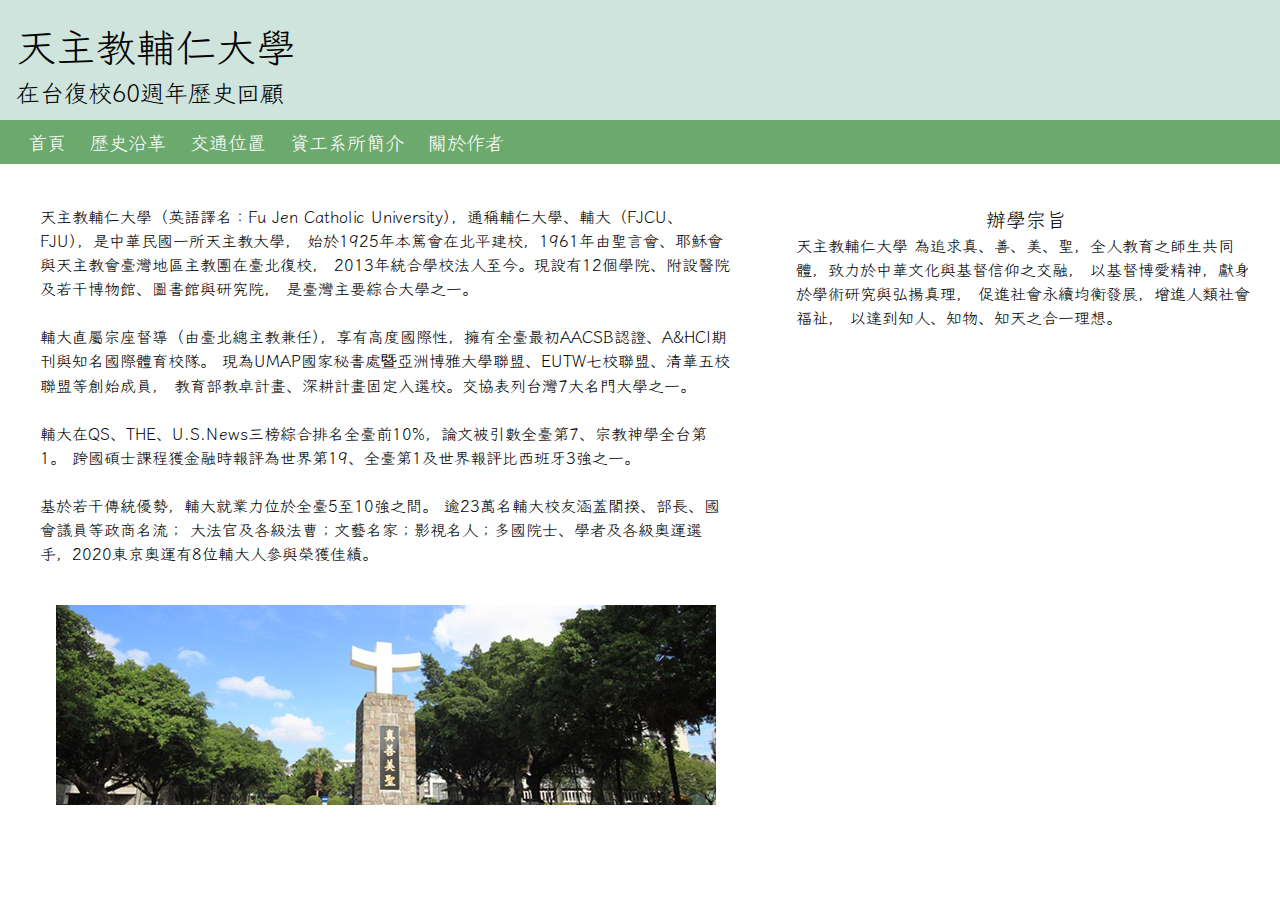
<file: first_project/index.html>
<!DOCTYPE html>
<html lang="zh-Hant">
<!-- 繁體中文 -->

<head>
    <meta charset="UTF-8">
    <meta http-equiv="X-UA-Compatible" content="IE=edge">
    <title>輔大在台復校60週年</title>
    <meta name="description" content="輔仁大學簡介與資工系所歷史沿革">
    <!-- 用在爬蟲，對於這網頁的簡單說明 -->
    <link rel="preconnect" href="https://fonts.googleapis.com">
    <link rel="preconnect" href="https://fonts.gstatic.com" crossorigin>
    <link
        href="https://fonts.googleapis.com/css2?family=Klee+One&family=Kosugi+Maru&family=Mochiy+Pop+P+One&display=swap"
        rel="stylesheet">
    <link rel="stylesheet" href="./style.css">
</head>

<body>
    <script src="./app.js"></script>
    <header>
        <h1 class="headerTitle">天主教輔仁大學</h1>
        <h2 class="headerText">在台復校60週年歷史回顧</h2>
    </header>
    <!-- 導覽列 -->
    <nav>
        <ul>
            <li><a href="#">首頁</a> </li>
            <li><a href="./history.html">歷史沿革</a> </li>
            <li><a href="./traffic.html">交通位置</a> </li>
            <li><a href="./csie.html">資工系所簡介</a> </li>
            <li><a href="./me.html">關於作者</a> </li>
        </ul>
    </nav>

    <!-- 主區域 -->
    <main>
        <!-- 第一區塊 -->
        <section class="left">
            <p>天主教輔仁大學（英語譯名：Fu Jen Catholic
                University），通稱輔仁大學、輔大（FJCU、FJU），是中華民國一所天主教大學，
                始於1925年本篤會在北平建校，1961年由聖言會、耶穌會與天主教會臺灣地區主教團在臺北復校，
                2013年統合學校法人至今。現設有12個學院、附設醫院及若干博物館、圖書館與研究院，
                是臺灣主要綜合大學之一。
            </p>
            <br>
            <p>
                輔大直屬宗座督導（由臺北總主教兼任），享有高度國際性，擁有全臺最初AACSB認證、A&HCI期刊與知名國際體育校隊。
                現為UMAP國家秘書處暨亞洲博雅大學聯盟、EUTW七校聯盟、清華五校聯盟等創始成員，
                教育部教卓計畫、深耕計畫固定入選校。交協表列台灣7大名門大學之一。
            </p>
            <br>
            <p>輔大在QS、THE、U.S.News三榜綜合排名全臺前10%，論文被引數全臺第7、宗教神學全台第1。
                跨國碩士課程獲金融時報評為世界第19、全臺第1及世界報評比西班牙3強之一。
            </p>
            <br>
            <p>基於若干傳統優勢，輔大就業力位於全臺5至10強之間。
                逾23萬名輔大校友涵蓋閣揆、部長、國會議員等政商名流；
                大法官及各級法曹；文藝名家；影視名人；多國院士、學者及各級奧運選手，2020東京奧運有8位輔大人參與榮獲佳績。
            </p>
            <br>
            <div id="img_FJU">
                <img src="./fju.png" alt="輔仁大學">
            </div>
        </section>

        <!-- 第二區塊 -->
        <section class="right">
            <h3>辦學宗旨</h3>
            <p>
                天主教輔仁大學 為追求真、善、美、聖，全人教育之師生共同體，致力於中華文化與基督信仰之交融，
                以基督博愛精神，獻身於學術研究與弘揚真理， 促進社會永續均衡發展，增進人類社會福祉，
                以達到知人、知物、知天之合一理想。
            </p>
            <br>
            <iframe
                src="https://www.google.com/maps/embed?pb=!1m18!1m12!1m3!1d5039.03787516266!2d121.43192634615957!3d25.035267389394555!2m3!1f0!2f0!3f0!3m2!1i1024!2i768!4f13.1!3m3!1m2!1s0x3442a7dd8be91eaf%3A0xe342a67d6574f896!2z5aSp5Li75pWZ6LyU5LuB5aSn5a24!5e0!3m2!1szh-TW!2stw!4v1636611937724!5m2!1szh-TW!2stw"
                width="400" height="300" style="border:0;" allowfullscreen="" loading="lazy"></iframe>
        </section>
    </main>

</body>

</html>
</file>
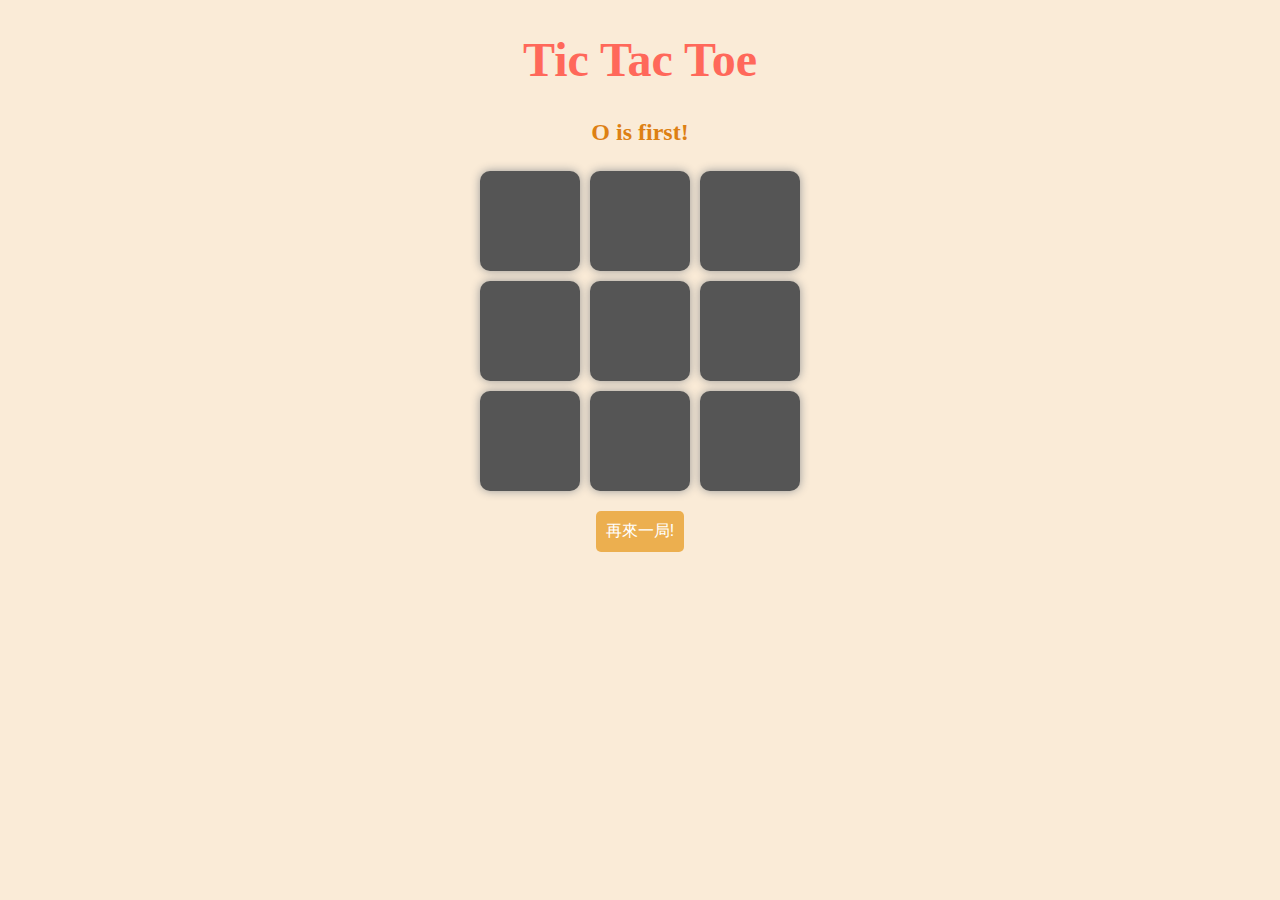
<file: OOXX/index.html>
<!DOCTYPE html>
<html lang="zh">

<head>
    <meta charset="UTF-8">
    <meta http-equiv="X-UA-Compatible" content="IE=edge">
    <meta name="viewport" content="width=device-width, initial-scale=1.0">
    <title>井字遊戲</title>
    <script src="https://code.jquery.com/jquery-3.2.1.min.js"></script>
    <link rel="stylesheet" href="./style.css">

</head>

<body>

    <h1>Tic Tac Toe</h1>
    <h2>O is first!</h2>
    <div class="grid">
        <div id="a" class="gray"></div>
        <div id="b" class="gray"></div>
        <div id="c" class="gray"></div>
        <div id="d" class="gray"></div>
        <div id="e" class="gray"></div>
        <div id="f" class="gray"></div>
        <div id="g" class="gray"></div>
        <div id="h" class="gray"></div>
        <div id="i" class="gray"></div>
    </div>
    <button>再來一局!</button>
</body>
<script src="./app.js"></script>

</html>
</file>
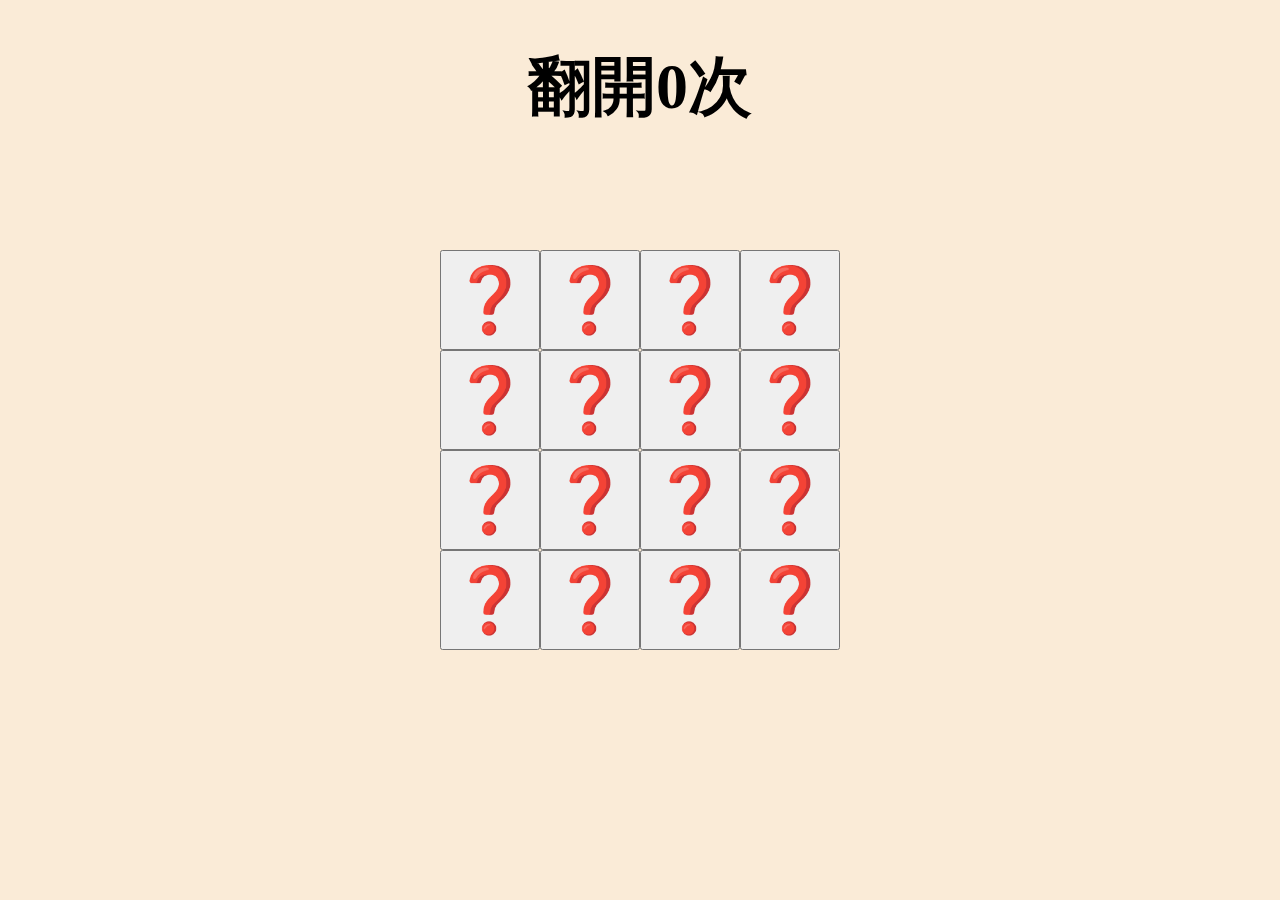
<file: punch/index.html>
<!DOCTYPE html>
<html lang="zh">

<head>
    <meta charset="UTF-8">
    <meta http-equiv="X-UA-Compatible" content="IE=edge">
    <meta name="viewport" content="width=device-width, initial-scale=1.0">
    <title>對對碰~</title>
    <script src="https://code.jquery.com/jquery-3.2.1.min.js"></script>
    <link rel="stylesheet" href="./style.css">

</head>

<body>

    <h1 style="text-align: center;">翻開0次</h1>
    <h2 style="text-align: center;"> 配對成功！ </h2>
    <!--data-index 為自訂屬性-->
    <div class="container">
        <button data-index="0">❓</button>
        <button data-index="1">❓</button>
        <button data-index="2">❓</button>
        <button data-index="3">❓</button>
        <button data-index="4">❓</button>
        <button data-index="5">❓</button>
        <button data-index="6">❓</button>
        <button data-index="7">❓</button>
        <button data-index="8">❓</button>
        <button data-index="9">❓</button>
        <button data-index="10">❓</button>
        <button data-index="11">❓</button>
        <button data-index="12">❓</button>
        <button data-index="13">❓</button>
        <button data-index="14">❓</button>
        <button data-index="15">❓</button>
    </div>
</body>
<script src="./app.js"></script>

</html>
</file>
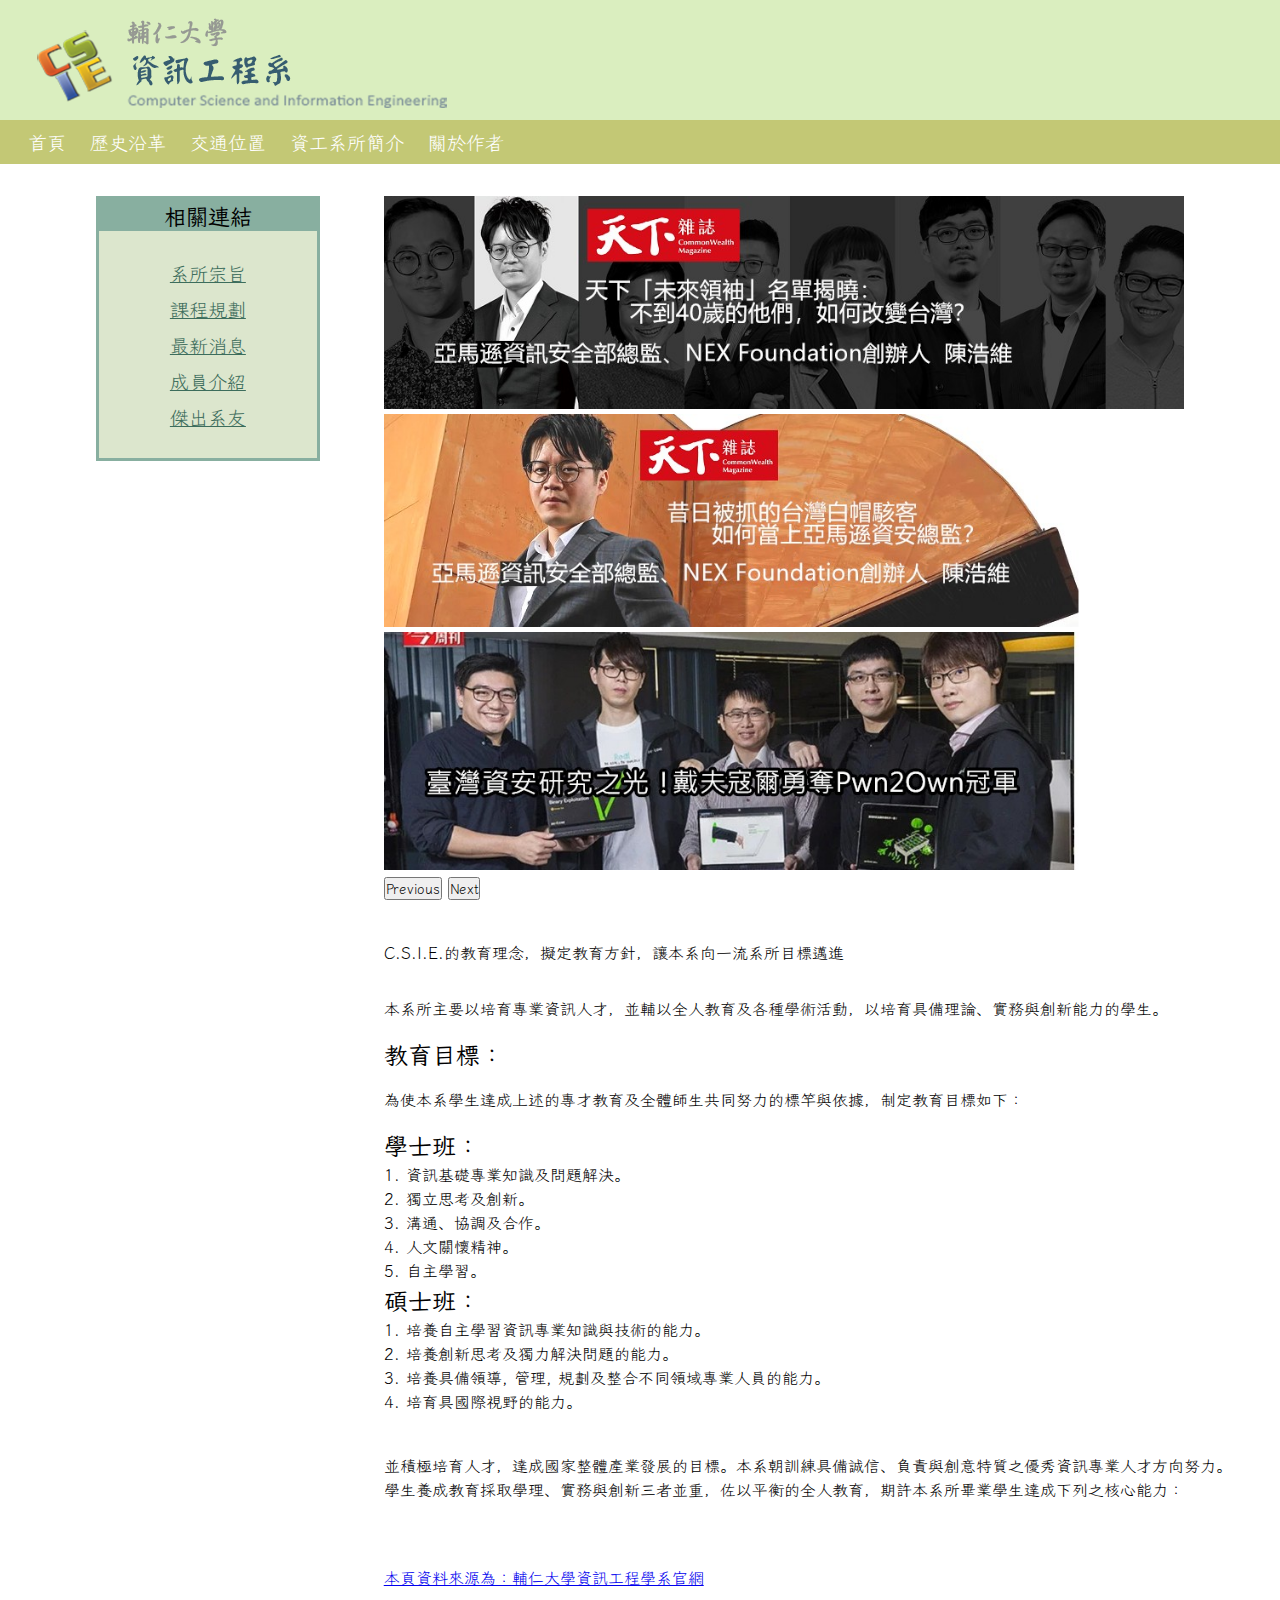
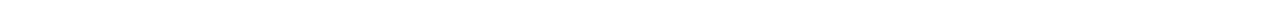
<file: first_project/csie.html>
<!DOCTYPE html>
<html lang="zh-Hant">
<!-- 繁體中文 -->

<head>
    <meta charset="UTF-8" />
    <meta http-equiv="X-UA-Compatible" content="IE=edge" />
    <title>資工系所簡介</title>
    <meta name="description" content="輔仁大學簡介與資工系所歷史沿革" />
    <!-- 用在爬蟲，對於這網頁的簡單說明 -->
    <link rel="preconnect" href="https://fonts.googleapis.com" />
    <link rel="preconnect" href="https://fonts.gstatic.com" crossorigin />
    <link
        href="https://fonts.googleapis.com/css2?family=Klee+One&family=Kosugi+Maru&family=Mochiy+Pop+P+One&display=swap"
        rel="stylesheet" />

    <link href="https://fonts.googleapis.com/css2?family=Noto+Sans+TC&display=swap" rel="stylesheet" />
    <link href="https://cdn.jsdelivr.net/npm/bootstrap@5.0.2/dist/css/bootstrap.min.css" rel="stylesheet"
        integrity="sha384-EVSTQN3/azprG1Anm3QDgpJLIm9Nao0Yz1ztcQTwFspd3yD65VohhpuuCOmLASjC" crossorigin="anonymous">
    <script src="https://cdn.jsdelivr.net/npm/bootstrap@5.0.2/dist/js/bootstrap.bundle.min.js"
        integrity="sha384-MrcW6ZMFYlzcLA8Nl+NtUVF0sA7MsXsP1UyJoMp4YLEuNSfAP+JcXn/tWtIaxVXM"
        crossorigin="anonymous"></script>

    <link rel="stylesheet" href="./style_csie.css" />
</head>

<body>
    <header>
        <img src="./CSIE_logo.png" alt="資工系" />
    </header>
    <!-- 導覽列 -->
    <nav>
        <ul>
            <li><a href="./index.html">首頁</a></li>
            <li><a href="./history.html">歷史沿革</a></li>
            <li><a href="./traffic.html">交通位置</a></li>
            <li><a href="#">資工系所簡介</a></li>
            <li><a href="./me.html">關於作者</a></li>
        </ul>
    </nav>

    <!-- 主區域 -->
    <main>
        <!-- 第一區塊 -->
        <section class="left">
            <h3 style="background-color: rgb(136, 175, 160);"><b>相關連結</b></h3>
            <br>
            <div>
                <ul>
                    <ol>
                        <a href="http://www3.csie.fju.edu.tw/DepIntro.jsp?DI_CODE=1" target="_blank">系所宗旨</a>
                    </ol>
                    <ol>
                        <a href="http://www3.csie.fju.edu.tw/showTimetable.jsp?div=U" target="_blank">課程規劃</a>
                    </ol>
                    <ol>
                        <a href="http://www3.csie.fju.edu.tw/News.jsp" target="_blank">最新消息</a>
                    </ol>
                    <ol>
                        <a href="http://www3.csie.fju.edu.tw/teacher.jsp?type=a" target="_blank">成員介紹</a>
                    </ol>
                    <ol>
                        <a href="http://www3.csie.fju.edu.tw/article.jsp?articleID=78" target="_blank">傑出系友</a>
                    </ol>
                </ul>
            </div>
        </section>

        <!-- 第二區塊 -->
        <section class="right">
            <div id="carouselExampleControls" class="carousel slide" data-bs-ride="carousel">
                <div class="carousel-inner">
                    <div class="carousel-item active">
                        <img src="./01.jpg" class="d-block" alt="傑出系友：陳浩維" width=800px>
                    </div>
                    <div class="carousel-item">
                        <img src="./02.jpg" class="d-block" alt="傑出系友" width=800px>
                    </div>
                    <div class="carousel-item">
                        <img src="./03.jpg" class="d-block" alt="傑出系友" width=800px>
                    </div>
                </div>
                <button class="carousel-control-prev" type="button" data-bs-target="#carouselExampleControls"
                    data-bs-slide="prev">
                    <span class="carousel-control-prev-icon" aria-hidden="true"></span>
                    <span class="visually-hidden">Previous</span>
                </button>
                <button class="carousel-control-next" type="button" data-bs-target="#carouselExampleControls"
                    data-bs-slide="next">
                    <span class="carousel-control-next-icon" aria-hidden="true"></span>
                    <span class="visually-hidden">Next</span>
                </button>
            </div>

            <br>
            <p>
                C.S.I.E.的教育理念，擬定教育方針，讓本系向一流系所目標邁進
            </p>

            <p>本系所主要以培育專業資訊人才，並輔以全人教育及各種學術活動，以培育具備理論、實務與創新能力的學生。</p>
            <h2><b>教育目標：</b></h2>

            <p>
                為使本系學生達成上述的專才教育及全體師生共同努力的標竿與依據，制定教育目標如下：
            </p>
            <div>
                <h2><b>學士班：</b></h2>

                <ul>
                    <ol>
                        1. 資訊基礎專業知識及問題解決。
                    </ol>
                    <ol>
                        2. 獨立思考及創新。
                    </ol>
                    <ol>
                        3. 溝通、協調及合作。
                    </ol>
                    <ol>
                        4. 人文關懷精神。
                    </ol>
                    <ol>
                        5. 自主學習。
                    </ol>
                </ul>
                <div>
                    <h2><b>碩士班：</b></h2>
                    <ul>
                        <ol>
                            1. 培養自主學習資訊專業知識與技術的能力。
                        </ol>
                        <ol>
                            2. 培養創新思考及獨力解決問題的能力。
                        </ol>
                        <ol>
                            3. 培養具備領導, 管理, 規劃及整合不同領域專業人員的能力。
                        </ol>
                        <ol>
                            4. 培育具國際視野的能力。
                        </ol>
                    </ul>
                </div>
                <br>

                <p>
                    並積極培育人才，達成國家整體產業發展的目標。本系朝訓練具備誠信、負責與創意特質之優秀資訊專業人才方向努力。
                    <br />
                    學生養成教育採取學理、實務與創新三者並重，佐以平衡的全人教育，期許本系所畢業學生達成下列之核心能力：
                </p>
            </div>
            <br><br>
            <a href="http://www3.csie.fju.edu.tw/layout/oneblue/vvindex.jsp">
                本頁資料來源為：輔仁大學資訊工程學系官網</a>

        </section>
    </main>
</body>

</html>
</file>
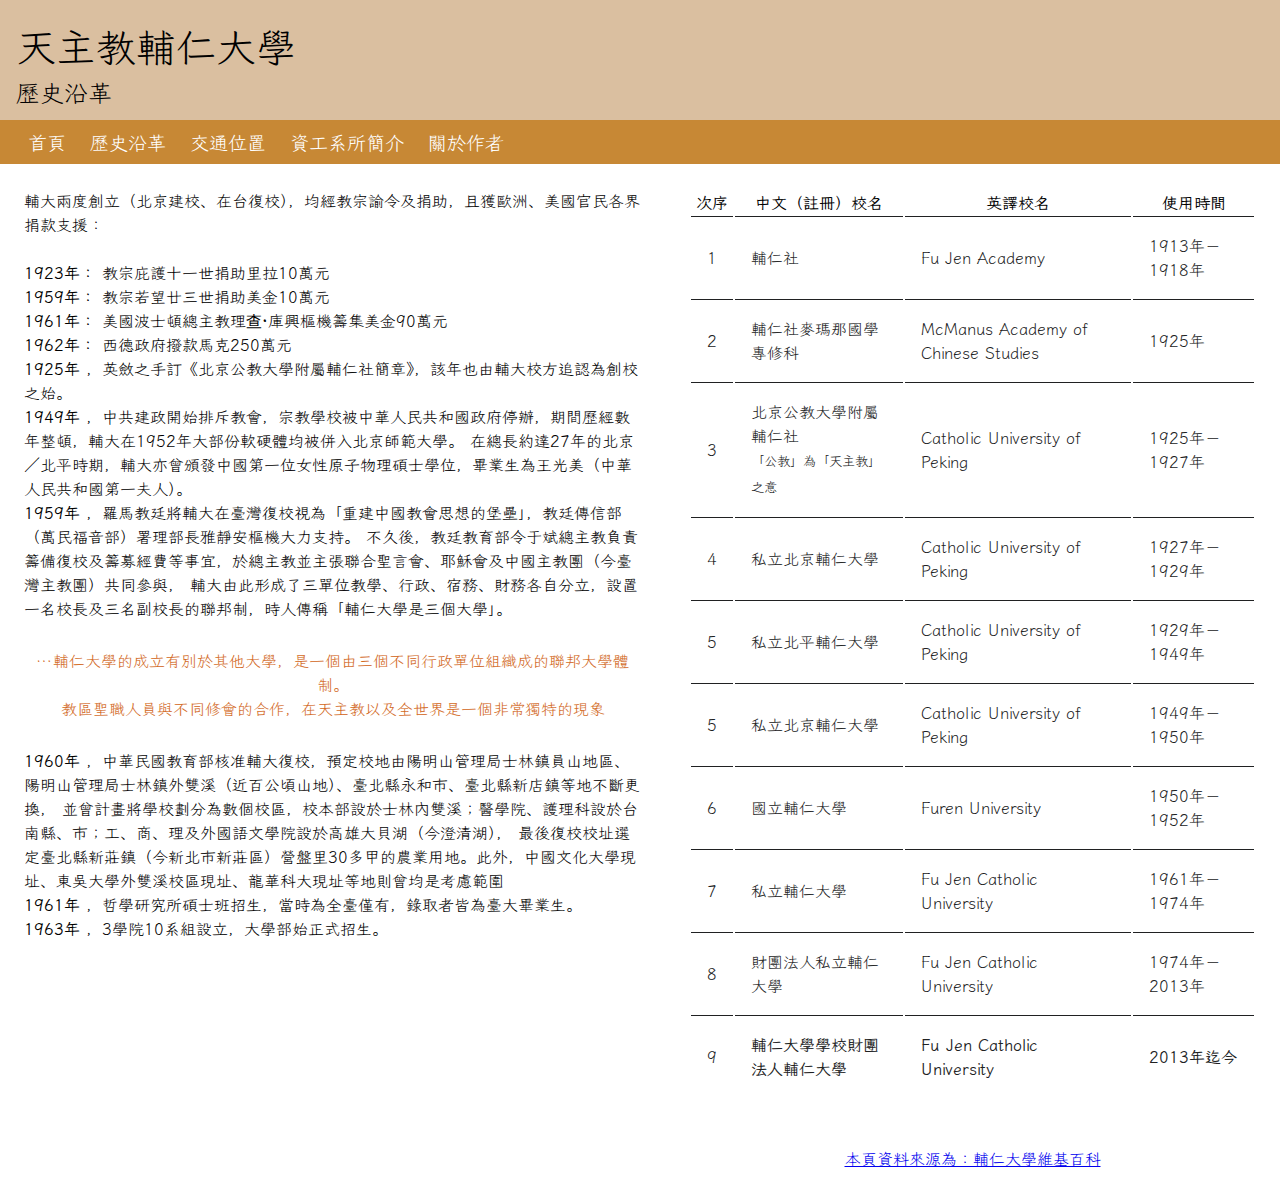
<file: first_project/history.html>
<!DOCTYPE html>
<html lang="zh-Hant">
<!-- 繁體中文 -->

<head>
    <meta charset="UTF-8">
    <meta http-equiv="X-UA-Compatible" content="IE=edge">
    <title>歷史沿革</title>
    <meta name="description" content="輔仁大學簡介與資工系所歷史沿革">
    <!-- 用在爬蟲，對於這網頁的簡單說明 -->
    <link rel="preconnect" href="https://fonts.googleapis.com">
    <link rel="preconnect" href="https://fonts.gstatic.com" crossorigin>
    <link
        href="https://fonts.googleapis.com/css2?family=Klee+One&family=Kosugi+Maru&family=Mochiy+Pop+P+One&display=swap"
        rel="stylesheet">
    <link rel="stylesheet" href="./style_his.css">
</head>

<body>
    <header>
        <h1 class="headerTitle">天主教輔仁大學</h1>
        <h2 class="headerText">歷史沿革</h2>
    </header>
    <!-- 導覽列 -->
    <nav>
        <ul>
            <li><a href="./index.html">首頁</a> </li>
            <li><a href="#">歷史沿革</a> </li>
            <li><a href="./traffic.html">交通位置</a> </li>
            <li><a href="./csie.html">資工系所簡介</a> </li>
            <li><a href="./me.html">關於作者</a> </li>
        </ul>
    </nav>


    <!-- 歷史沿革 -->
    <main>
        <!-- 第一區塊 -->
        <section class="left">
            <p>
                輔大兩度創立（北京建校、在台復校），均經教宗諭令及捐助，且獲歐洲、美國官民各界捐款支援：
                <br><br>
                <b>1923年：</b> 教宗庇護十一世捐助里拉10萬元<br>
                <b>1959年：</b> 教宗若望廿三世捐助美金10萬元<br>
                <b>1961年：</b> 美國波士頓總主教理查·庫興樞機籌集美金90萬元<br>
                <b>1962年：</b> 西德政府撥款馬克250萬元<br>
                <b>1925年</b> ，英斂之手訂《北京公教大學附屬輔仁社簡章》，該年也由輔大校方追認為創校之始。<br>
                <b>1949年</b> ，中共建政開始排斥教會，宗教學校被中華人民共和國政府停辦，期間歷經數年整頓，輔大在1952年大部份軟硬體均被併入北京師範大學。
                在總長約達27年的北京／北平時期，輔大亦曾頒發中國第一位女性原子物理碩士學位，畢業生為王光美（中華人民共和國第一夫人）。<br>

                <b>1959年</b> ，羅馬教廷將輔大在臺灣復校視為「重建中國教會思想的堡壘」，教廷傳信部（萬民福音部）署理部長雅靜安樞機大力支持。
                不久後，教廷教育部令于斌總主教負責籌備復校及籌募經費等事宜，於總主教並主張聯合聖言會、耶穌會及中國主教團（今臺灣主教團）共同參與，
                輔大由此形成了三單位教學、行政、宿務、財務各自分立，設置一名校長及三名副校長的聯邦制，時人傳稱「輔仁大學是三個大學」。<br><br>
            </p>
            <div style="vertical-align: top; border: none; padding: 4px 10px; text-align: center; color: chocolate;">
                …輔仁大學的成立有別於其他大學，是一個由三個不同行政單位組織成的聯邦大學體制。<br>
                教區聖職人員與不同修會的合作，在天主教以及全世界是一個非常獨特的現象
            </div><br>
            <p>
                <b>1960年</b> ，中華民國教育部核准輔大復校，預定校地由陽明山管理局士林鎮員山地區、陽明山管理局士林鎮外雙溪（近百公頃山地）、臺北縣永和市、臺北縣新店鎮等地不斷更換，
                並曾計畫將學校劃分為數個校區，校本部設於士林內雙溪；醫學院、護理科設於台南縣、市；工、商、理及外國語文學院設於高雄大貝湖（今澄清湖），
                最後復校校址選定臺北縣新莊鎮（今新北市新莊區）營盤里30多甲的農業用地。此外，中國文化大學現址、東吳大學外雙溪校區現址、龍華科大現址等地則曾均是考慮範圍 <br>

                <b>1961年</b> ，哲學研究所碩士班招生，當時為全臺僅有，錄取者皆為臺大畢業生。<br>
                <b>1963年</b> ，3學院10系組設立，大學部始正式招生。
            </p>


        </section>

        <!-- 第二區塊 -->
        <section class="right">
            <table class="schoolnameTB">
                <tbody>
                    <tr>
                        <th>次序</th>
                        <th>中文（註冊）校名</th>
                        <th>英譯校名</th>
                        <th>使用時間</th>
                    </tr>
                    <tr>
                        <td style="text-align:center;">1</td>
                        <td>輔仁社</td>
                        <td>Fu Jen Academy</td>
                        <td>1913年－1918年</td>
                    </tr>
                    <tr>
                        <td style="text-align:center;">2</td>
                        <td>輔仁社麥瑪那國學專修科</td>
                        <td>McManus Academy of Chinese Studies</td>
                        <td>1925年</td>
                    </tr>
                    <tr>
                        <td style="text-align:center;">3</td>
                        <td>北京公教大學附屬輔仁社<br><small>「公教」為「天主教」之意</small></td>
                        <td>Catholic University of Peking</td>
                        <td>1925年－1927年</td>
                    </tr>
                    <tr>
                        <td style="text-align:center;">4</td>
                        <td>私立北京輔仁大學</td>
                        <td>Catholic University of Peking</td>
                        <td>1927年－1929年</td>
                    </tr>
                    <tr>
                        <td style="text-align:center;">5</td>
                        <td>私立北平輔仁大學</td>
                        <td>Catholic University of Peking</td>
                        <td>1929年－1949年</td>
                    </tr>
                    <tr>
                        <td style="text-align:center;">5</td>
                        <td>私立北京輔仁大學</td>
                        <td>Catholic University of Peking</td>
                        <td>1949年－1950年</td>
                    </tr>
                    <tr>
                        <td style="text-align:center;">6</td>
                        <td>國立輔仁大學</td>
                        <td>Furen University</td>
                        <td>1950年－1952年</td>
                    </tr>
                    <tr>
                        <td style="text-align:center;">7</td>
                        <td>私立輔仁大學</td>
                        <td>Fu Jen Catholic University</td>
                        <td>1961年－1974年</td>
                    </tr>
                    <tr>
                        <td style="text-align:center;">8</td>
                        <td>財團法人私立輔仁大學</td>
                        <td>Fu Jen Catholic University</td>
                        <td>1974年－2013年</td>
                    </tr>
                    <tr>
                        <td style="text-align:center; ">9</td>
                        <td><b>輔仁大學學校財團法人輔仁大學</b></td>
                        <td><b>Fu Jen Catholic University</b></td>
                        <td><b>2013年迄今</b> </td>
                    </tr>
                </tbody>
            </table>
            <br><br>
            <a href="https://zh.wikipedia.org/wiki/%E8%BC%94%E4%BB%81%E5%A4%A7%E5%AD%B8#%E7%B0%A1%E5%8F%B2">
                本頁資料來源為：輔仁大學維基百科</a>

        </section>
    </main>

</body>

</html>
</file>
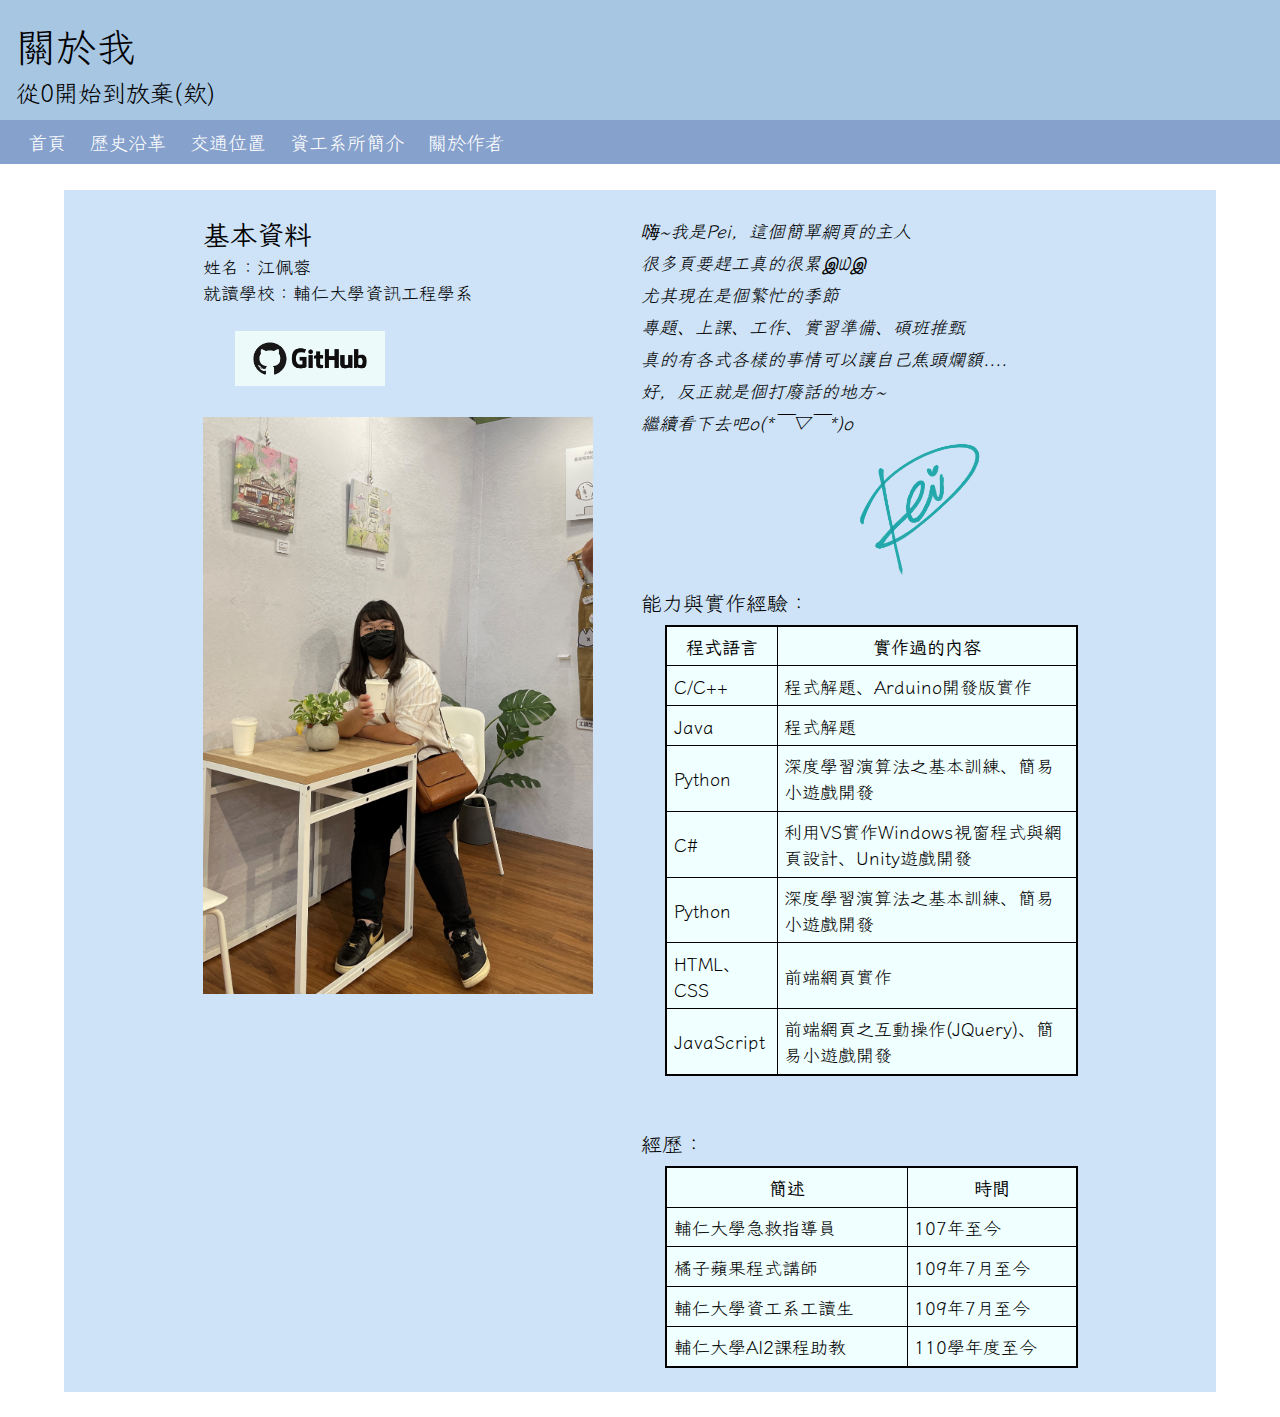
<file: first_project/me.html>
<!DOCTYPE html>
<html lang="zh-Hant">
<!-- 繁體中文 -->

<head>
    <meta charset="UTF-8">
    <meta http-equiv="X-UA-Compatible" content="IE=edge">
    <title>關於作者</title>
    <meta name="description" content="輔仁大學簡介與資工系所歷史沿革">
    <!-- 用在爬蟲，對於這網頁的簡單說明 -->
    <link rel="preconnect" href="https://fonts.googleapis.com">
    <link rel="preconnect" href="https://fonts.gstatic.com" crossorigin>
    <link
        href="https://fonts.googleapis.com/css2?family=Klee+One&family=Kosugi+Maru&family=Mochiy+Pop+P+One&display=swap"
        rel="stylesheet">
    <link rel="stylesheet" href="./style_me.css">
</head>

<body>
    <header>
        <h1 class="headerTitle">關於我</h1>
        <h2 class="headerText">從0開始到放棄(欸)</h2>
    </header>
    <!-- 導覽列 -->
    <nav>
        <ul>
            <li><a href="./index.html">首頁</a> </li>
            <li><a href="./history.html">歷史沿革</a> </li>
            <li><a href="./traffic.html">交通位置</a> </li>
            <li><a href="./csie.html">資工系所簡介</a> </li>
            <li><a href="#">關於作者</a> </li>
        </ul>
    </nav>

    <!-- 主區域 -->
    <main>
        <!-- 第一區塊 -->
        <section class="left">
            <div id="intro">
                <h2><b>基本資料</b></h2>
                <p>姓名：江佩蓉</p>
                <p>就讀學校：輔仁大學資訊工程學系</p>
                <br>
                <a href="https://github.com/ZXY-jp" target="_blank"><img src=" ./github.png" alt="都放亂78糟的東西"
                        width="150px" id="github"></a>
                <br><br>
                <img src="./me.jpg" alt="網頁主人" width="390px">

            </div>

        </section>

        <!-- 第二區塊 -->
        <section class="right">
            <div id="welcome">
                <p>
                    嗨~我是Pei，這個簡單網頁的主人<br>
                    很多頁要趕工真的很累இ௰இ<br>
                    尤其現在是個繁忙的季節<br>
                    專題、上課、工作、實習準備、碩班推甄<br>
                    真的有各式各樣的事情可以讓自己焦頭爛額.... <br>
                    好，反正就是個打廢話的地方~<br>
                    繼續看下去吧o(*￣▽￣*)o <br>
                </p>
                <p id="sig"><img src="./sig.png" width="150px" alt=""></p>
            </div>

            <h3>能力與實作經驗：</h3>
            <table border="1">
                <tr>
                    <th>程式語言</thㄘ>
                    <th>實作過的內容</th>
                </tr>
                <tr>
                    <td>C/C++</td>
                    <td>程式解題、Arduino開發版實作</td>
                </tr>
                <tr>
                    <td>Java</td>
                    <td>程式解題</td>
                </tr>

                <tr>
                    <td>Python</td>
                    <td>深度學習演算法之基本訓練、簡易小遊戲開發</td>
                </tr>
                <tr>
                    <td>C#</td>
                    <td>利用VS實作Windows視窗程式與網頁設計、Unity遊戲開發</td>
                </tr>
                <tr>
                    <td>Python</td>
                    <td>深度學習演算法之基本訓練、簡易小遊戲開發</td>
                </tr>
                <tr>
                    <td>HTML、CSS</td>
                    <td>前端網頁實作</td>
                </tr>
                <tr>
                    <td>JavaScript</td>
                    <td>前端網頁之互動操作(JQuery)、簡易小遊戲開發</td>
                </tr>
            </table>
            <br>


            <br>
            <h3>經歷：</h3>
            <table border="1">
                <tr>
                    <th>簡述</thㄘ>
                    <th>時間</th>
                </tr>
                <tr>
                    <td>輔仁大學急救指導員</td>
                    <td>107年至今</td>
                </tr>
                <tr>
                    <td>橘子蘋果程式講師</td>
                    <td>109年7月至今</td>
                </tr>
                <tr>
                    <td>輔仁大學資工系工讀生</td>
                    <td>109年7月至今</td>
                </tr>

                <tr>
                    <td>輔仁大學AI2課程助教</td>
                    <td>110學年度至今</td>
                </tr>
            </table>

        </section>
    </main>

</body>

</html>
</file>
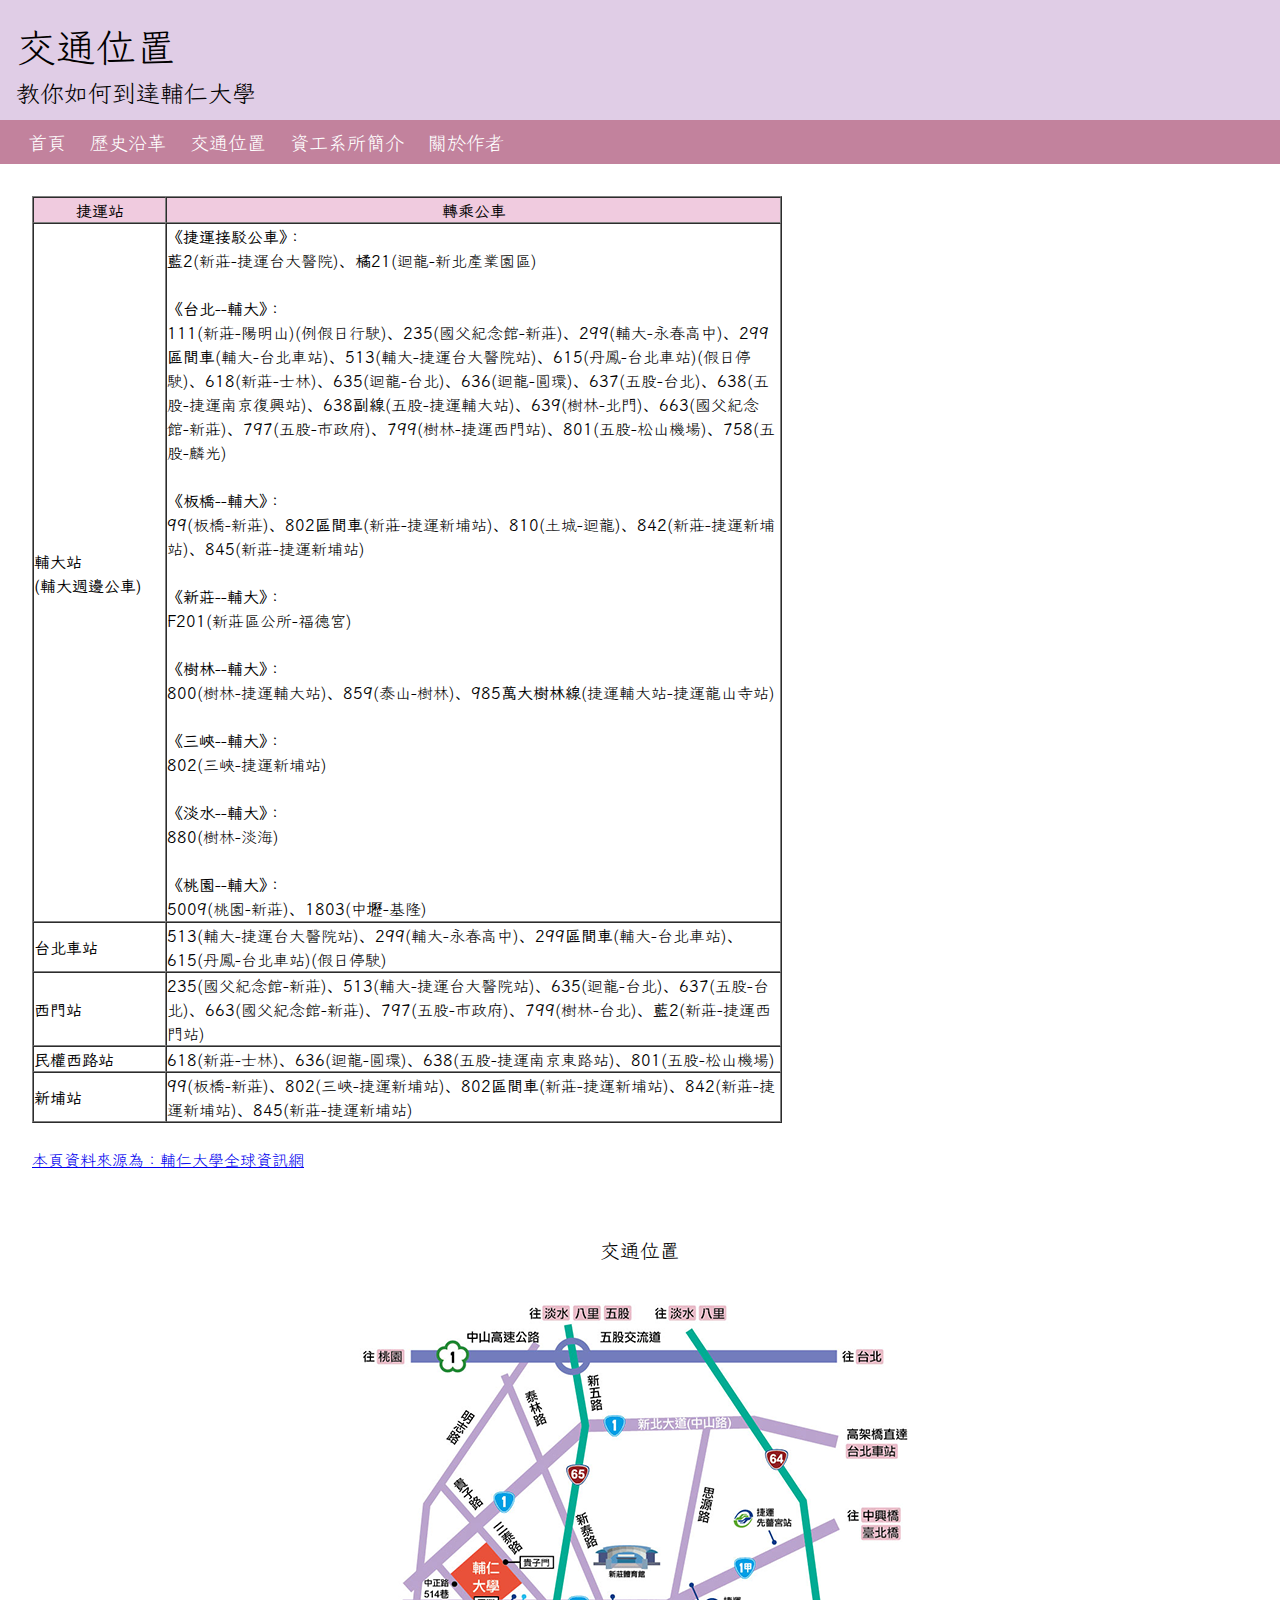
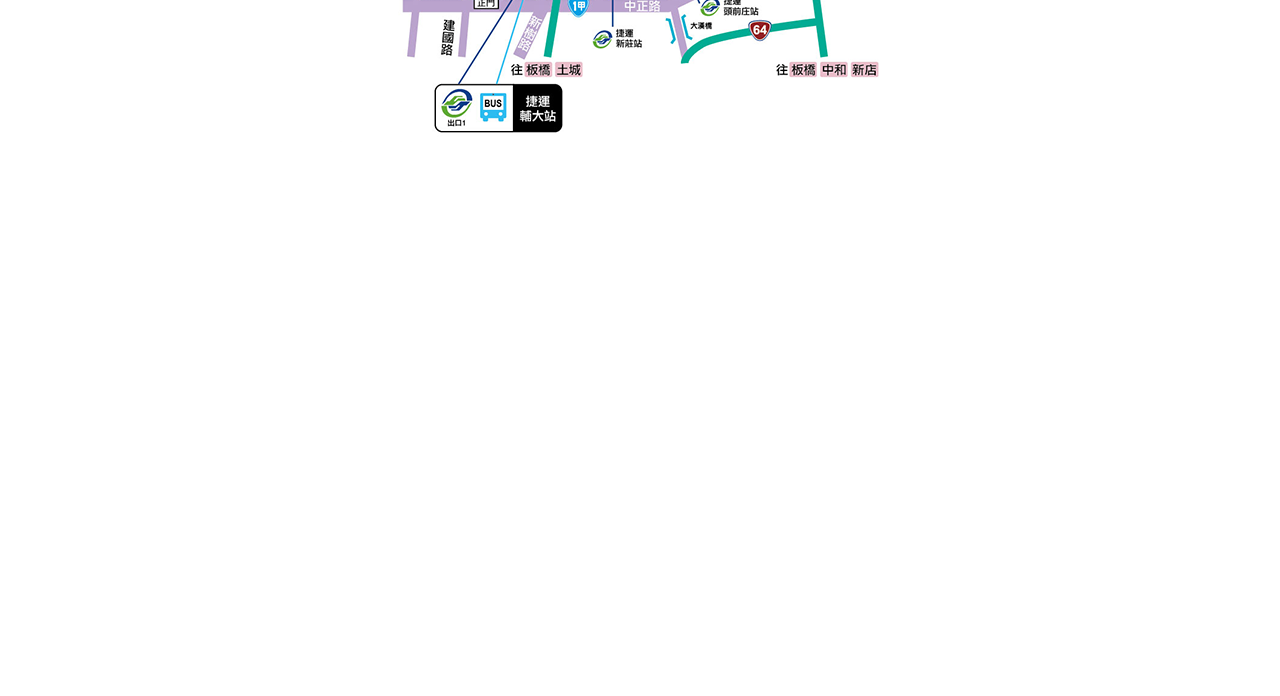
<file: first_project/traffic.html>
<!DOCTYPE html>
<html lang="zh-Hant">
<!-- 繁體中文 -->

<head>
    <meta charset="UTF-8">
    <meta http-equiv="X-UA-Compatible" content="IE=edge">
    <title>交通位置</title>
    <meta name="description" content="輔仁大學簡介與資工系所歷史沿革">
    <!-- 用在爬蟲，對於這網頁的簡單說明 -->
    <link rel="preconnect" href="https://fonts.googleapis.com">
    <link rel="preconnect" href="https://fonts.gstatic.com" crossorigin>
    <link
        href="https://fonts.googleapis.com/css2?family=Klee+One&family=Kosugi+Maru&family=Mochiy+Pop+P+One&display=swap"
        rel="stylesheet">
    <link rel="stylesheet" href="./style_tra.css">
</head>

<body>
    <header>
        <h1 class="headerTitle">交通位置</h1>
        <h2 class="headerText">教你如何到達輔仁大學</h2>
    </header>
    <!-- 導覽列 -->
    <nav>
        <ul>
            <li><a href="./index.html">首頁</a> </li>
            <li><a href="./history.html">歷史沿革</a> </li>
            <li><a href="#">交通位置</a> </li>
            <li><a href="./csie.html">資工系所簡介</a> </li>
            <li><a href="./me.html">關於作者</a> </li>
        </ul>
    </nav>

    <!-- 主區域 -->
    <main>
        <!-- 第一區塊 -->
        <section class="left">
            <table border="1px" cellpadding="0" cellspacing="0" style="width:750px;" width="0">
                <thead>
                    <tr style="width:150px;background-color:rgb(240, 203, 223) ;">
                        <th>
                            <strong>捷運站</strong>
                        </th>
                        <th style="width:700px;">
                            <strong>轉乘公車</strong>
                        </th>
                    </tr>
                </thead>
                <tbody style="padding: 1rem; margin: 1rem;">
                    <tr>
                        <td style="width: 150px;">
                            <strong>輔大站</strong><br>
                            <strong>(</strong><strong>輔大週邊公車)</strong>
                        </td>
                        <td style="width:700px;">
                            <strong>《捷運接駁公車》：</strong><br>
                            <strong>藍2</strong>(新莊-捷運台大醫院)<strong>、橘21</strong>(迴龍-新北產業園區)<br>
                            &nbsp;<br>
                            <strong>《台北--輔大》：</strong><br>
                            <strong>111</strong>(新莊-陽明山)(例假日行駛)<strong>、235</strong>(國父紀念館-新莊)<strong>、</strong><strong>299</strong>(輔大-永春高中)<strong>、299區間車</strong>(輔大-台北車站)<strong>、513</strong>(輔大-捷運台大醫院站)<strong>、615</strong>(丹鳳-台北車站)(假日停駛)<strong>、618</strong>(新莊-士林)<strong>、635</strong>(迴龍-台北)<strong>、636</strong>(迴龍-圓環)<strong>、637</strong>(五股-台北)<strong>、638</strong>(五股-捷運南京復興站)<strong>、638副線</strong>(五股-捷運輔大站)<strong>、639</strong>(樹林-北門)<strong>、663</strong>(國父紀念館-新莊)<strong>、797</strong>(五股-市政府)<strong>、799</strong>(樹林-捷運西門站)<strong>、801</strong>(五股-松山機場)<strong>、758</strong>(五股-麟光)<br>
                            &nbsp;<br>
                            <strong>《板橋--輔大》：</strong><br>
                            <strong>99</strong>(板橋-新莊)<strong>、802區間車</strong>(新莊-捷運新埔站)<strong>、810</strong>(土城-迴龍)<strong>、842</strong>(新莊-捷運新埔站)<strong>、845</strong>(新莊-捷運新埔站)<br>
                            &nbsp;<br>
                            <strong>《新莊--輔大》：</strong><br>
                            <strong>F201</strong>(新莊區公所-福德宮)<br>
                            &nbsp;<br>
                            <strong>《樹林--輔大》：</strong><br>
                            <strong>800</strong>(樹林-捷運輔大站)<strong>、859</strong>(泰山-樹林)<strong>、985萬大樹林線</strong>(捷運輔大站-捷運龍山寺站)<br>
                            &nbsp;<br>
                            <strong>《三峽--輔大》：</strong><br>
                            <strong>802</strong>(三峽-捷運新埔站)<br>
                            &nbsp;<br>
                            <strong>《淡水--輔大》：</strong><br>
                            <strong>880</strong>(樹林-淡海)<br>
                            &nbsp;<br>
                            <strong>《桃園--輔大》：</strong><br>
                            <strong>5009</strong>(桃園-新莊)<strong>、1803</strong>(中壢-基隆)
                        </td>
                    </tr>
                    <tr>
                        <td>
                            <strong>台北車站</strong>
                        </td>
                        <td style="width:700px;">
                            <strong>513</strong>(輔大-捷運台大醫院站)<strong>、</strong><strong>299</strong>(輔大-永春高中)<strong>、</strong><strong>299區間車</strong>(輔大-台北車站)<strong>、615</strong>(丹鳳-台北車站)(假日停駛)
                        </td>
                    </tr>
                    <tr>
                        <td>
                            <strong>西門站</strong>
                        </td>
                        <td>
                            <strong>235</strong>(國父紀念館-新莊)<strong>、</strong><strong>513</strong>(輔大-捷運台大醫院站)<strong>、</strong><strong>635</strong>(迴龍-台北)<strong>、</strong><strong>637</strong>(五股-台北)<strong>、</strong><strong>663</strong>(國父紀念館-新莊)<strong>、</strong><strong>797</strong>(五股-市政府)<strong>、799</strong>(樹林-台北)<strong>、藍2</strong>(新莊-捷運西門站)
                        </td>
                    </tr>
                    <tr>
                        <td>
                            <strong>民權西路站</strong>
                        </td>
                        <td>
                            <strong>618</strong>(新莊-士林)<strong>、</strong><strong>636</strong>(迴龍-圓環)<strong>、</strong><strong>638</strong>(五股-捷運南京東路站)<strong>、</strong><strong>801</strong>(五股-松山機場)
                        </td>
                    </tr>
                    <tr>
                        <td>
                            <strong>新埔站</strong>
                        </td>
                        <td>
                            <strong>99</strong>(板橋-新莊)<strong>、</strong><strong>802</strong>(三峽-捷運新埔站)<strong>、</strong><strong>802區間車</strong>(新莊-捷運新埔站)<strong>、</strong><strong>842</strong>(新莊-捷運新埔站)<strong>、845</strong>(新莊-捷運新埔站)
                        </td>
                    </tr>
                </tbody>
            </table>
            <br>
            <a href="https://www.fju.edu.tw/aboutFju.jsp?labelID=9">
                本頁資料來源為：輔仁大學全球資訊網</a>

        </section>

        <!-- 第二區塊 -->
        <section class="right">
            <h3>交通位置</h3>
            <div class="imgHolder">

                <img src="./map.png" title="地理位置圖" alt="地理位置圖">

            </div>
            <br>
            <iframe
                src="https://www.google.com/maps/embed?pb=!1m18!1m12!1m3!1d14460.549347251996!2d121.43114246055906!3d25.029412922208277!2m3!1f0!2f0!3f0!3m2!1i1024!2i768!4f13.1!3m3!1m2!1s0x3442a7dd8be91eaf%3A0xe342a67d6574f896!2z5aSp5Li75pWZ6LyU5LuB5aSn5a24!5e0!3m2!1szh-TW!2stw!4v1636714933519!5m2!1szh-TW!2stw"
                width="600" height="450" style="border:0;" allowfullscreen="" loading="lazy"></iframe>

        </section>
    </main>

</body>

</html>
</file>
<file: first_project/style.css>
/* rem：個字體大小 */

* {
  padding: 0;
  margin: 0;
  box-sizing: border-box;
  font-family: "Klee One", cursive;
}

h1,
h2,
h3,
h3,
h5,
h6 {
  font-weight: normal;
}
.headerTitle {
  font-size: 2.5rem;
}
.headerText {
  font-size: 1.5rem;
}

header {
  background-color: #cee4dc;
  width: 100%;
  height: 120px;
  padding: 1rem;
}
nav {
  background-color: #6ba96d;
  width: 100%;
}
nav ul {
  display: flex;
  /* 水平排列 */
  /* flex-basis: auto; */
  padding-left: 1rem;
  list-style-type: none;
}
nav ul li {
  display: flex;
  /* padding: 0.5rem 1rem; */
}
nav ul li a {
  color: #fff;
  padding: 0.5rem 0.75rem;
  text-decoration: none;
  font-size: larger;
  transition: all 0.25s ease;
}
nav ul li a:hover {
  background-color: rgb(88, 146, 134);
  width: auto;
}
#img_FJU {
  display: flex;
  flex-direction: column; /*上下排列*/
  margin: 1rem;
  align-items: center;
}
main {
  width: 100%;
  display: flex;
  flex-wrap: wrap;
}
section.left,
section.right {
  padding: 1.5rem;
}
section.right h3 {
  font-size: 1.25rem;
  text-align: center; /*置中*/
}

section.left {
  margin-top: 1rem;
  margin-left: 1rem;
  flex: 3 1 350px;
  align-items: center;
}
section.right {
  margin-top: 1rem;
  margin-left: 1rem;
  display: flex;
  flex-direction: column;
  align-items: center;
  flex: 2 1 250px;
}

/* 當寬度<700px時 改變nav的排序 */
@media screen and (max-width: 600px) {
  nav ul {
    flex-direction: column;
  }
}
/* 當section寬度>900時 圖片維持100%大小 */
@media screen and (max-width: 900px) {
  div#img_FJU img {
    width: 100%;
    height: 100%;
  }
}
</file>
<file: OOXX/style.css>
body {
  background-color: antiquewhite;
  text-align: center;
}

h1 {
  color: #ff685a;
  font-size: 48px;
}

h2 {
  color: #dd8013;
}

button {
  padding: 10px;
  border-width: 0px;
  border-radius: 5px;
  margin: 15px;
  font-size: 16px;
  color: #fff;
  background-color: #ecaf4f;
}

/* 設定格子大小，並使他置中 */
.grid {
  width: 330px;
  height: 330px;
  margin: auto;
}

.grid div {
  font-size: 60px;
  font-weight: bold;
  color: #ffffff;
  text-shadow: 0px 0px 10px #999;
  box-shadow: 0px 0px 10px #999;
  border-radius: 10px;

  /*將div設為正方形大小*/
  width: 100px;
  height: 100px;
  margin: 5px;

  float: left; /*透過浮動，使div不會直接換行*/

  line-height: 100px; /*設定行高跟正方形一樣高，使字的可以在格子上下位置的中間*/

  /*使指標碰到格子時，變換樣式*/
  cursor: pointer;
}

.gray {
  background-color: #555555;
}
.gray:hover {
  background-color: #777777;
}

.orange {
  background-color: #ecaf4f;
  transition: 0.4s;
}

.red {
  background-color: #dc685a;
  transition: 0.4s;
}
</file>
<file: punch/style.css>
body {
  transition: 1s;
  background-color: antiquewhite;
  width: 100 vw;
  height: 100 vh;
}

.container {
  width: 400px;
  height: 400px;
  position: absolute;
  top: 50%;
  left: 50%;
  transform: translate(-50%, -50%);
  padding: 1rem;
}

button {
  width: 100px;
  height: 100px;
  display: inline-block;
  line-height: 50px;
  font-size: 4rem;
  float: left;
}

h1 {
  font-size: 4rem;
}
/* 閃爍提示 */
h2 {
  font-size: 3rem;
  color: red;
}
</file>
<file: first_project/style_csie.css>
/* rem：個字體大小 */

* {
  padding: 0;
  margin: 0;
  box-sizing: border-box;
  font-family: "Klee One", cursive;
}

h1,
h2,
h3,
h3,
h5,
h6 {
  font-weight: normal;
}
.headerTitle {
  font-size: 2.5rem;
}
.headerText {
  font-size: 1.5rem;
}

header {
  background-color: #daeebf;
  width: 100%;
  height: 120px;
  padding: 0.5rem;
}
nav {
  background-color: rgb(195, 200, 117);
  width: 100%;
}
nav ul {
  display: flex;
  /* 水平排列 */
  /* flex-basis: auto; */
  padding-left: 1rem;
  list-style-type: none;
}
nav ul li {
  display: flex;
  /* padding: 0.5rem 1rem; */
}
nav ul li a {
  color: #fff;
  padding: 0.5rem 0.75rem;
  text-decoration: none;
  font-size: larger;
  transition: all 0.25s ease;
}
/* 上方選取列的連結 */
nav ul li a:hover {
  background-color: rgb(126, 139, 97);
  width: auto;
  text-decoration: none;
  outline: none;
  color: #ffffff;
}

main {
  margin: 0 5% 0 5%;
  width: 100%;
  display: flex;
  flex-wrap: wrap;
}

section.left {
  margin-top: 2rem;
  margin-left: 2rem;
  padding-bottom: 1.2rem;
  border: 3px solid rgb(136, 175, 160);
  background-color: #dce6cd;
  flex: 1 1 100px;
  text-align: center;
  height: max-content;
  font-size: larger;
}
section.left ol,
section.left a {
  padding-bottom: 0.5rem;
  color: #3c6d5c;
}

section.right {
  margin-left: 2rem;
  padding: 2rem;
  text-align: left;
  display: flex;
  flex-direction: column;
  flex: 6 1 250px;
  height: fit-content;
}
section.right p {
  margin: 1rem 0rem;
}

div.right {
  display: flex;
  flex-direction: column;
  align-items: center;
}

.right a {
  width: fit-content;
}
/* 當寬度<700px時 改變nav的排序 */
@media screen and (max-width: 600px) {
  nav ul {
    flex-direction: column;
  }
}
/* 當section寬度>900時 圖片維持100%大小 */
@media screen and (max-width: 900px) {
  div#img_FJU img {
    width: 100%;
    height: 100%;
  }
}
</file>
<file: first_project/style_his.css>
/* rem：個字體大小 */

* {
  padding: 0;
  margin: 0;
  box-sizing: border-box;
  font-family: "Klee One", cursive;
}

h1,
h2,
h3,
h3,
h5,
h6 {
  font-weight: normal;
}
.headerTitle {
  font-size: 2.5rem;
}
.headerText {
  font-size: 1.5rem;
}

header {
  background-color: #dabfa0;
  width: 100%;
  height: 120px;
  padding: 1rem;
}
nav {
  background-color: #c78835;
  width: 100%;
}
nav ul {
  display: flex;
  /* 水平排列 */
  /* flex-basis: auto; */
  padding-left: 1rem;
  list-style-type: none;
}
nav ul li {
  display: flex;
  /* padding: 0.5rem 1rem; */
}
nav ul li a {
  color: #fff;
  padding: 0.5rem 0.75rem;
  text-decoration: none;
  font-size: larger;
  transition: all 0.25s ease;
}
nav ul li a:hover {
  background-color: rgb(168, 114, 51);
  width: auto;
}

main {
  width: 100%;
  display: flex;
  flex-wrap: wrap;
  line-height: 1.5rem;
}
section.left,
section.right {
  padding: 1.5rem;
}
section.right h3 {
  font-size: 1.25rem;
  text-align: center; /*置中*/
}

#img_FJU {
  display: flex;
  flex-direction: column; /*上下排列*/
  margin: 1rem;
  align-items: center;
}
section.left {
  flex: 1 1 350px;
  align-items: center;
}

td {
  flex: 1 1 350px;
  color: #202122;
  padding: 1rem;
  border-top: 1px solid #202122;
}
section.right {
  display: flex;
  flex-direction: column;
  align-items: center;
  flex: 1 1 300px;
}
section.right p {
  margin: 1rem 0rem;
  text-align: left;
}

/* 當寬度<700px時 改變nav的排序 */
@media screen and (max-width: 600px) {
  nav ul {
    flex-direction: column;
  }
}
/* 當section寬度>900時 圖片維持100%大小 */
@media screen and (max-width: 900px) {
  div#img_FJU img {
    width: 100%;
    height: 100%;
  }
}
</file>
<file: first_project/style_me.css>
/* rem：個字體大小 */

* {
  padding: 0;
  margin: 0;
  box-sizing: border-box;
  font-family: "Klee One", cursive;
}

h1,
h2,
h3,
h3,
h5,
h6 {
  font-weight: normal;
}
.headerTitle {
  font-size: 2.5rem;
}
.headerText {
  font-size: 1.5rem;
}

#welcome {
  font-style: oblique;
  line-height: 2rem;
}

#sig {
  text-align: center;
}
header {
  background-color: #a7c6e2;
  width: 100%;
  height: 120px;
  padding: 1rem;
}
nav {
  background-color: rgb(134, 161, 204);
  width: 100%;
}
nav ul {
  display: flex;
  /* 水平排列 */
  /* flex-basis: auto; */
  padding-left: 1rem;
  list-style-type: none;
}
nav ul li {
  display: flex;
  /* padding: 0.5rem 1rem; */
}
nav ul li a {
  color: #fff;
  padding: 0.5rem 0.75rem;
  text-decoration: none;
  font-size: larger;
  transition: all 0.25s ease;
}
nav ul li a:hover {
  background-color: rgb(96, 120, 139);
  width: auto;
}

main {
  background-color: rgba(170, 207, 241, 0.582);
  margin: 2% auto 2% auto;
  width: 90%;
  height: 100%;
  display: flex;
  flex-wrap: wrap;
}
section.left,
section.right {
  margin: 2=1rem 3rem 0rem 2rem;
  padding: 1.5rem;
  font-size: 18px;
}

section.left {
  margin-left: 10%;
  flex: 2 1 250px;
  align-items: center;
}
section.right {
  display: flex;
  flex-direction: column;
  align-items: left;
  flex: 3 1 350px;
}

table {
  width: 75%;
  border: 2px solid black;
  background-color: azure;
  border-collapse: collapse;
  margin: 0.5rem 0rem 0rem 1.5rem;
  /* 上    右   下    左 */
}
th,
td {
  padding: 0.4rem;
}

#github {
  width: 150px;
  margin-left: 2rem;
  transform: (1, 1);
  background-color: rgb(236, 250, 250);
  color: rgb(0, 0, 0);
  overflow: hidden;
}
#github:hover {
  transition: 0.3s;
  width: 170px;
}

/* 當寬度<700px時 改變nav的排序 */
@media screen and (max-width: 600px) {
  nav ul {
    flex-direction: column;
  }
}
/* 當section寬度>900時 圖片維持100%大小 */
@media screen and (max-width: 900px) {
  img {
    width: 90%;
  }
}
@media screen and (max-width: 900px) {
  table {
    width: 65%;
  }
}
</file>
<file: first_project/style_tra.css>
/* rem：個字體大小 */

* {
  padding: 0;
  margin: 0;
  box-sizing: border-box;
  font-family: "Klee One", cursive;
}

h1,
h2,
h3,
h3,
h5,
h6 {
  font-weight: normal;
}
.headerTitle {
  font-size: 2.5rem;
}
.headerText {
  font-size: 1.5rem;
}

header {
  background-color: #e0cde6;
  width: 100%;
  height: 120px;
  padding: 1rem;
}
nav {
  background-color: rgb(194, 130, 157);
  width: 100%;
}
nav ul {
  display: flex;
  /* 水平排列 */
  /* flex-basis: auto; */
  padding-left: 1rem;
  list-style-type: none;
}
nav ul li {
  display: flex;
  /* padding: 0.5rem 1rem; */
}
nav ul li a {
  color: #fff;
  padding: 0.5rem 0.75rem;
  text-decoration: none;
  font-size: larger;
  transition: all 0.25s ease;
}
nav ul li a:hover {
  background-color: rgb(148, 110, 155);
  width: auto;
}

main {
  width: 100%;
  display: flex;
  flex-wrap: wrap;
}

section.left,
section.right {
  padding: 2rem;
}
section.right h3 {
  font-size: 1.25rem;
  text-align: center; /*置中*/
}

img ,iframe{
  display: flex;
  flex-direction: column; /*上下排列*/
  margin: 1rem;
  align-items: center;
}
section.left {
  flex: 1 1 250px;
  align-items: center;
}
section.right {
  display: flex;
  flex-direction: column;
  align-items: center;
  flex: 1 1 250px;
}
section.right p {
  margin: 1rem 0rem;
}

/* 當寬度<700px時 改變nav的排序 */
@media screen and (max-width: 600px) {
  nav ul {
    flex-direction: column;
  }
}
/* 當section寬度>900時 圖片維持100%大小 */
@media screen and (max-width: 900px) {
  img iframe table{
    width: 100%;
    height: 100%;
  }
}
</file>
